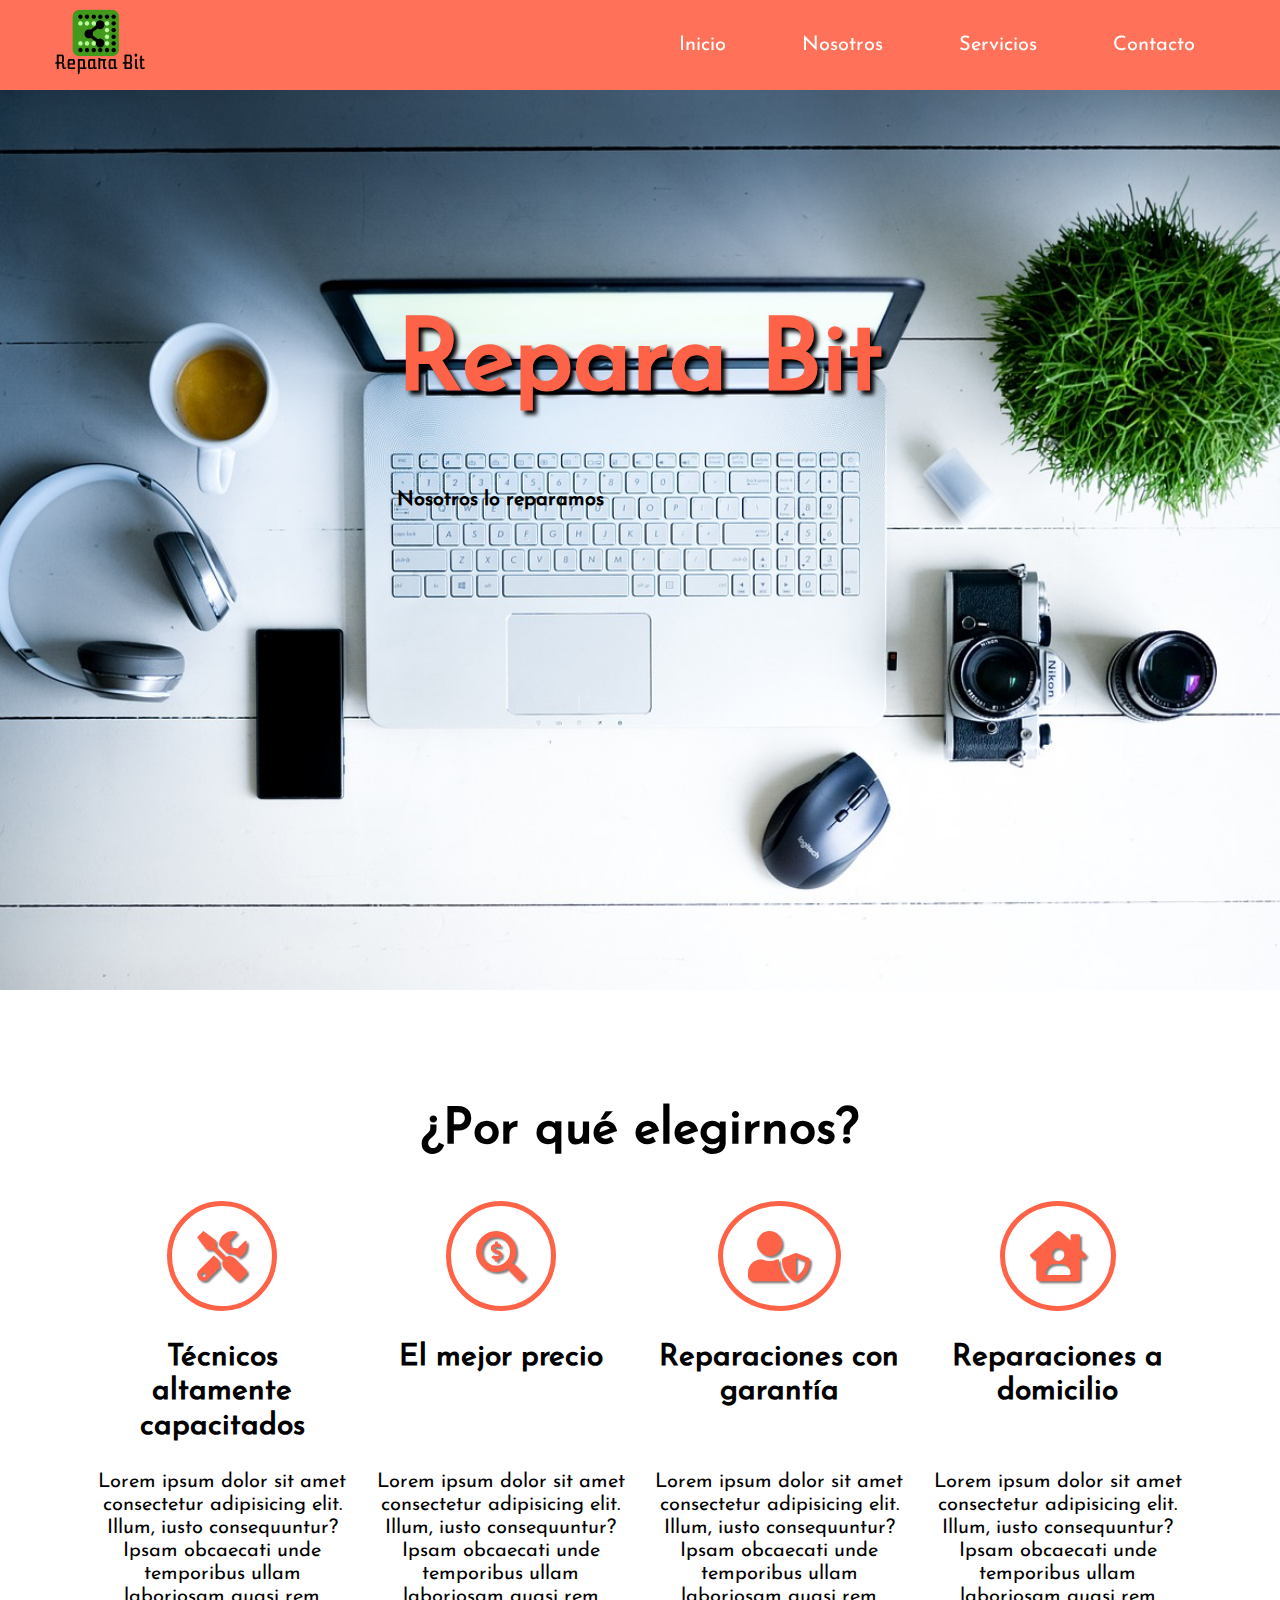
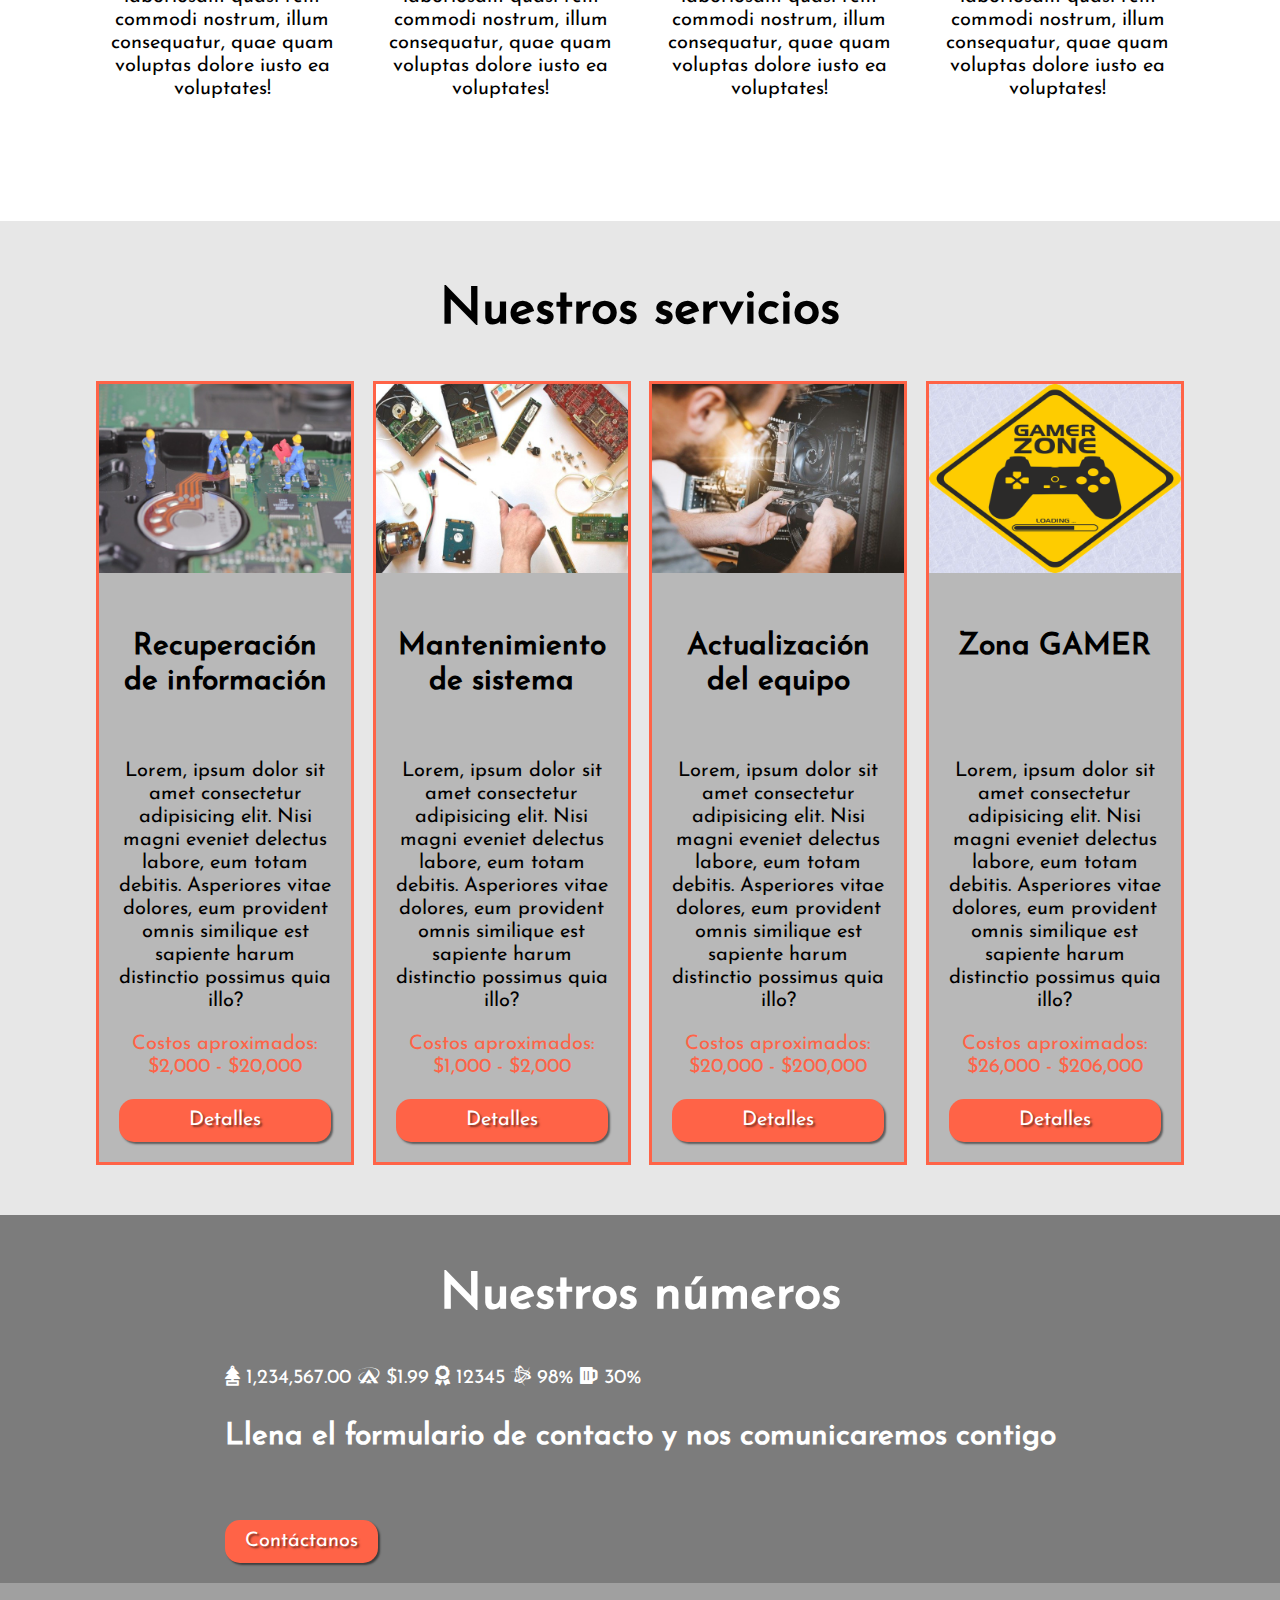
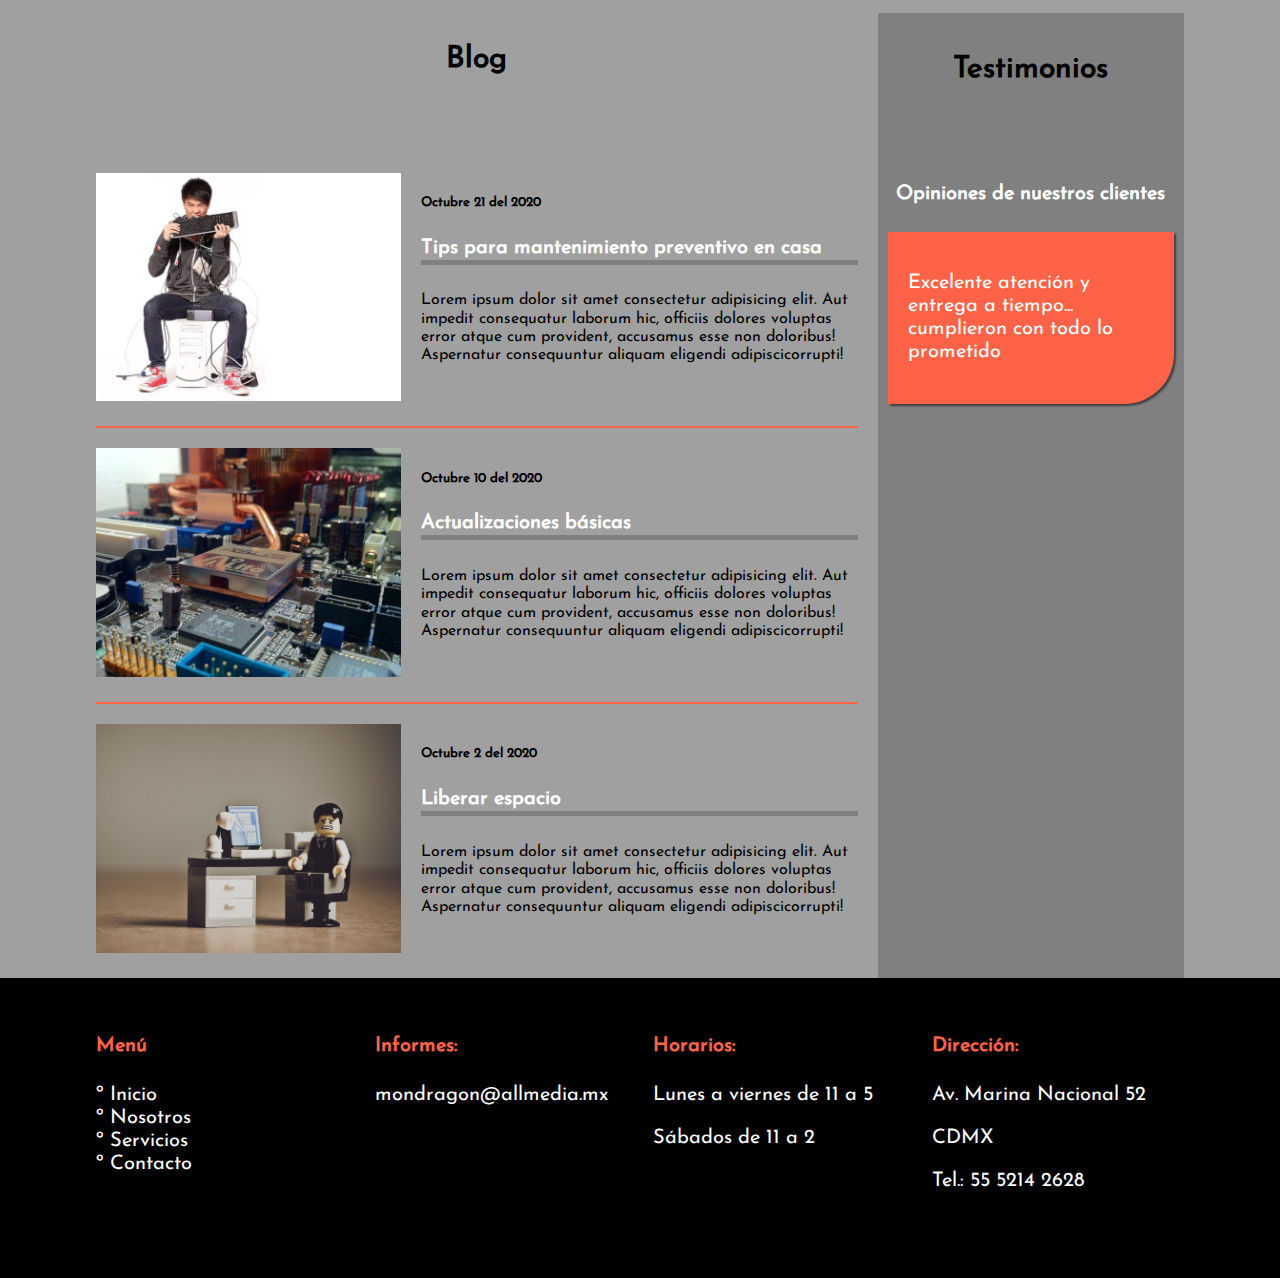
<file: reparabit/index.html>
<!DOCTYPE html>
<html lang="en">

<head>
    <meta charset="UTF-8">
    <meta name="viewport" content="width=device-width, initial-scale=1.0">
    <link href="./fonts/josefin.ttf" rel="stylesheet">
    <link rel="stylesheet" href="./css/normalize.css">
    <link rel="stylesheet" href="./css/all.css">
    <link rel="stylesheet" href="./css/estilos.css">

    <title>Repara Bit</title>
</head>

<body>
    <div class="barra img-header">
        <a href="./">
            <img src="./img/logo.png" alt="Logo Repara Bit">
        </a>
        <nav class="navegacion">
            <a href="./">Inicio</a>
            <a href="#nosotros">Nosotros</a>
            <a href="#servicios">Servicios</a>
            <a href="#contacto">Contacto</a>
        </nav>
    </div>
    <header class="site-header">

        <div class="contenedor contenido-header">


            <div id="slogan">
                <h1>Repara Bit</h1>
                <h4>Nosotros lo reparamos</h4>
            </div>
        </div>
    </header>

    <!-- Nosotros por que elegirnos-->
    <section class="contenedor2 espacio-arriba" id="nosotros">
        <h2>¿Por qué elegirnos?</h2>
        <div class="elegirnos">
            <div class="razones">
                <i class="fas fa-tools"></i>
                <h3>Técnicos altamente capacitados</h3>
                <p>Lorem ipsum dolor sit amet consectetur adipisicing elit. Illum, iusto consequuntur? Ipsam obcaecati unde temporibus ullam laboriosam quasi rem commodi nostrum, illum consequatur, quae quam voluptas dolore iusto ea voluptates!</p>
            </div>

            <div class="razones">
                <i class="fas fa-search-dollar"></i>
                <h3>El mejor precio</h3>
                <p>Lorem ipsum dolor sit amet consectetur adipisicing elit. Illum, iusto consequuntur? Ipsam obcaecati unde temporibus ullam laboriosam quasi rem commodi nostrum, illum consequatur, quae quam voluptas dolore iusto ea voluptates!</p>
            </div>

            <div class="razones">
                <i class="fas fa-user-shield"></i>
                <h3>Reparaciones con garantía</h3>
                <p>Lorem ipsum dolor sit amet consectetur adipisicing elit. Illum, iusto consequuntur? Ipsam obcaecati unde temporibus ullam laboriosam quasi rem commodi nostrum, illum consequatur, quae quam voluptas dolore iusto ea voluptates!</p>
            </div>

            <div class="razones">
                <i class="fas fa-house-user"></i>
                <h3>Reparaciones a domicilio</h3>
                <p>Lorem ipsum dolor sit amet consectetur adipisicing elit. Illum, iusto consequuntur? Ipsam obcaecati unde temporibus ullam laboriosam quasi rem commodi nostrum, illum consequatur, quae quam voluptas dolore iusto ea voluptates!</p>
            </div>
        </div>
    </section>

    <!-- Sección principal Nuestros servicios-->
    <main class="contenedor espacio-arriba" id="servicios">
        <h2>Nuestros servicios</h2>

        <div class="oferta">
            <div class="servicio">
                <img src="./img/servicio01.jpg" alt="IMG Recuperación de información">
                <div class="contenido-servicio">
                    <h3>Recuperación de información</h3>
                    <p>Lorem, ipsum dolor sit amet consectetur adipisicing elit. Nisi magni eveniet delectus labore, eum totam debitis. Asperiores vitae dolores, eum provident omnis similique est sapiente harum distinctio possimus quia illo?</p>
                    <p class="precio">Costos aproximados: $2,000 - $20,000</p>
                    <a class="boton boton-principal" href="#">Detalles</a>
                </div>
            </div>

            <div class="servicio">
                <img src="./img/servicio02.jpg" alt="IMG Mantenimiento de sistema">
                <div class="contenido-servicio">
                    <h3>Mantenimiento de sistema</h3>
                    <p>Lorem, ipsum dolor sit amet consectetur adipisicing elit. Nisi magni eveniet delectus labore, eum totam debitis. Asperiores vitae dolores, eum provident omnis similique est sapiente harum distinctio possimus quia illo?</p>
                    <p class="precio">Costos aproximados: $1,000 - $2,000</p>
                    <a class="boton boton-principal" href="#">Detalles</a>
                </div>
            </div>

            <div class="servicio">
                <img src="./img/servicio03.jpg" alt="IMG Actualización del equipo">
                <div class="contenido-servicio">
                    <h3>Actualización del equipo</h3>
                    <p>Lorem, ipsum dolor sit amet consectetur adipisicing elit. Nisi magni eveniet delectus labore, eum totam debitis. Asperiores vitae dolores, eum provident omnis similique est sapiente harum distinctio possimus quia illo?</p>
                    <p class="precio">Costos aproximados: $20,000 - $200,000</p>
                    <a class="boton boton-principal" href="#">Detalles</a>
                </div>
            </div>

            <div class="servicio">
                <img src="./img/servicio04.png" alt="IMG Zona GAMER">
                <div class="contenido-servicio">
                    <h3>Zona GAMER</h3>
                    <p>Lorem, ipsum dolor sit amet consectetur adipisicing elit. Nisi magni eveniet delectus labore, eum totam debitis. Asperiores vitae dolores, eum provident omnis similique est sapiente harum distinctio possimus quia illo?</p>
                    <p class="precio">Costos aproximados: $26,000 - $206,000</p>
                    <a class="boton boton-principal" href="#">Detalles</a>
                </div>
            </div>
        </div>
    </main>

    <!-- Números -->
    <section class="imagen-contacto">
        <div class="contenedor2 contenido-numeros">
            <h2>Nuestros números</h2>

            <i class="fas fa-air-freshener"></i>
            <span class="counter">1,234,567.00</span>
            <i class="fab fa-asymmetrik"></i>
            <span>$</span><span class="counter">1.99</span>
            <i class="fas fa-award"></i>
            <span class="counter">12345</span>
            <i class="fab fa-battle-net"></i>
            <span class="counter" data-counterup-time="2000" data-counterup-delay="50" data-counterup-beginat="0">98</span><span>%</span>
            <i class="fas fa-beer"></i>
            <span class="counter" data-counterup-time="3000" data-counterup-delay="10" data-counterup-beginat="0">30</span><span>%</span>

            <h3>Llena el formulario de contacto y nos comunicaremos contigo</h3>
            <a class="boton boton-secundario" href="#">Contáctanos</a>
        </div>
    </section>

    <!--blog y testimonial-->
    <div class="full-bg">
        <div class="contenedor2 contenedor-blog-testimonial">
            <!-- Blog -->
            <section class="blog">
                <h3 class="centrar-texto">Blog</h3>

                <article class="entrada-blog">
                    <div class="imagen">
                        <img src="./img/blog01.jpg" alt="IMG Tips para mantenimiento preventico en casa">
                    </div>
                    <div class="texto-entrada">
                        <h5>Octubre 21 del 2020</h5>
                        <a href="#">
                            <h4>Tips para mantenimiento preventivo en casa</h4>
                        </a>
                        <p>Lorem ipsum dolor sit amet consectetur adipisicing elit. Aut impedit consequatur laborum hic, officiis dolores voluptas error atque cum provident, accusamus esse non doloribus! Aspernatur consequuntur aliquam eligendi adipiscicorrupti!
                        </p>
                    </div>
                </article>

                <article class="entrada-blog">
                    <div class="imagen">
                        <img src="./img/blog02.jpg" alt="IMG Tips para mantenimiento preventivo en casa">
                    </div>
                    <div class="texto-entrada">
                        <h5>Octubre 10 del 2020</h5>
                        <a href="#">
                            <h4>Actualizaciones básicas</h4>
                        </a>
                        <p>Lorem ipsum dolor sit amet consectetur adipisicing elit. Aut impedit consequatur laborum hic, officiis dolores voluptas error atque cum provident, accusamus esse non doloribus! Aspernatur consequuntur aliquam eligendi adipiscicorrupti!
                        </p>
                    </div>
                </article>

                <article class="entrada-blog">
                    <div class="imagen">
                        <img src="./img/blog03.png" alt="IMG Tips para mantenimiento preventico en casa">
                    </div>
                    <div class="texto-entrada">
                        <h5>Octubre 2 del 2020</h5>
                        <a href="#">
                            <h4>Liberar espacio</h4>
                        </a>
                        <p>Lorem ipsum dolor sit amet consectetur adipisicing elit. Aut impedit consequatur laborum hic, officiis dolores voluptas error atque cum provident, accusamus esse non doloribus! Aspernatur consequuntur aliquam eligendi adipiscicorrupti!
                        </p>
                    </div>
                </article>
            </section>

            <!-- Testimonios -->
            <section class="testimonio">
                <h3 class="centrar-texto">Testimonios</h3>
                <h4 class="centrar-texto">Opiniones de nuestros clientes</h4>
                <div class="testimonio1">
                    <p>Excelente atención y entrega a tiempo... cumplieron con todo lo prometido</p>
                </div>
            </section>
        </div>
    </div>

    <!--boton ir arriba-->
    <button id="scrollToTop" data-upspeed='750' data-upshow='100' class="scrollToTop">
        <svg xmlns="http://www.w3.org/2000/svg" width="35" height="35" viewBox="0 0 24 24">
           <path d="M7.41 15.41L12 10.83l4.59 4.58L18 14l-6-6-6 6z"/>
           <path d="M0 0h24v24H0z" fill="none"/>
        </svg>
     </button>
    <script src="./js/interaccion.js" language="javascript" type="text/javascript"></script>

    <!-- Footer -->

    <footer id="contacto">
        <div class="contenedor2 contenido-footer">
            <section class="seccion-footer">
                <nav>
                    <h4>Menú</h4>

                    <a href="./">º Inicio</a>
                    <a href="#nosotros">º Nosotros</a>
                    <a href="#servicios">º Servicios</a>
                    <a href="#contacto">º Contacto</a>

                </nav>
            </section>
            <section class="seccion-footer">
                <h4>Informes:</h4>
                <p>mondragon@allmedia.mx</p>
            </section>
            <section class="seccion-footer">
                <h4>Horarios:</h4>
                <p>Lunes a viernes de 11 a 5</p>
                <p>Sábados de 11 a 2</p>
            </section>
            <section class="seccion-footer">
                <h4>Dirección:</h4>
                <p>Av. Marina Nacional 52</p>
                <p>CDMX</p>
                <p>Tel.: 55 5214 2628</p>
            </section>
        </div>

    </footer>

    <!--Script-->
    <script src="./js/jquery-3.5.1.min.js"></script>
    <script src="./js/jquery.counterup.min.js"></script>
    <script src="./js/jquery.waypoints.min.js"></script>
    <script src="./js/mis-scripts.js"></script>


</body>

</html>
</file>
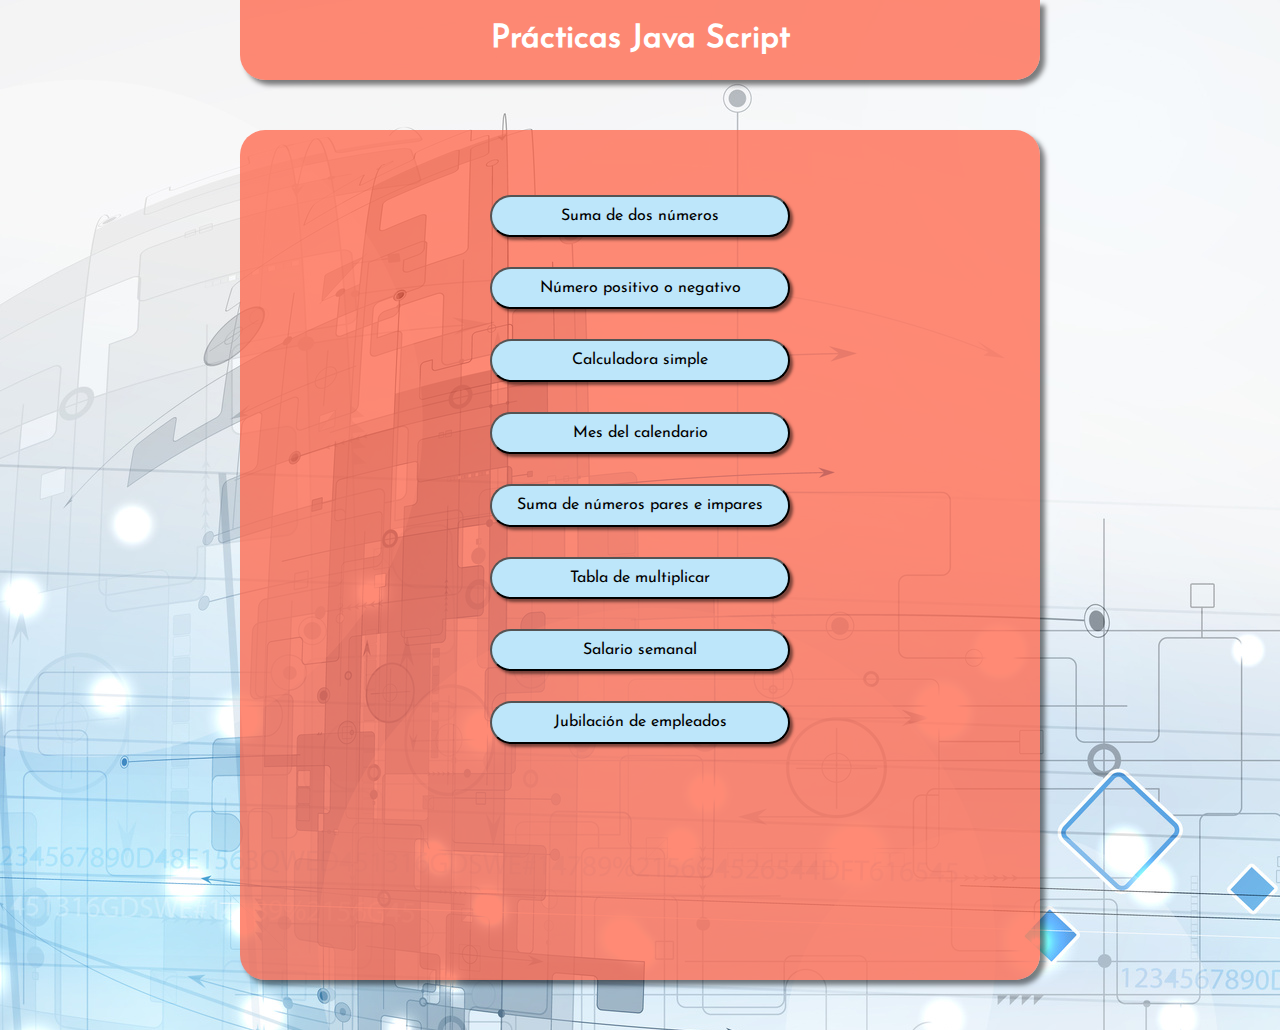
<file: tarea pseint/index.html>
<!DOCTYPE html>
<html lang="en">

<head>
    <meta charset="UTF-8">
    <meta name="viewport" content="width=device-width, initial-scale=1.0">
    <link rel="stylesheet" href="./css/normalize.css">
    <link rel="stylesheet" href="./css/iconos.css">
    <link rel="stylesheet" href="./css/estilos.css">
    <title>Prácticas Java Script</title>
</head>

<body>


    <section class="titulo">
        <h1>Prácticas Java Script</h1>
    </section>

    <section class="contenido">


        <article>
            <input type="button" value="Suma de dos números" onclick="suma_dos_numeros()">
        </article>

        <article>
            <input type="button" value="Número positivo o negativo" onclick="positivoOnegativo()">
        </article>

        <article>
            <input type="button" value="Calculadora simple" onclick="calculadora()">
        </article>

        <article>
            <input type="button" value="Mes del calendario" onclick="mesCalendario()">
        </article>

        <article>
            <input type="button" value="Suma de números pares e impares" onclick="paresImpares()">
        </article>

        <article>
            <input type="button" value="Tabla de multiplicar" onclick="tablaMultiplicar()">
        </article>

        <article>
            <input type="button" value="Salario semanal" onclick="salarioSemanal()">
        </article>

        <article>
            <input type="button" value="Jubilación de empleados" onclick="jubilacion()">
        </article>


    </section>

    <script src="./js/operaciones.js "></script>
</body>

</html>
</file>
<file: reparabit/css/estilos.css>
@font-face {
    font-family: jml;
    src: url(../fonts/josefin.ttf);
}

html {
    font-size: 62.5%;
}

body {
    font-family: jml;
    font-size: 2rem;
}

h2 {
    font-size: 5rem;
    text-align: center;
}

h3 {
    font-size: 3rem;
    height: 100px;
}

.contenedor {
    max-width: 100%;
    margin: 0 auto;
}

.contenedor2 {
    max-width: 85%;
    margin: 0 auto;
}

.espacio-arriba {
    margin-top: 5rem;
    padding-top: 2rem;
    padding-bottom: 5rem;
}

img {
    max-width: 100%;
}

.boton {
    color: white;
    text-decoration: none;
    padding: 1rem 2rem;
    text-shadow: rgba(0, 0, 0, 0.5) 2px 2px 2px;
    box-shadow: rgba(0, 0, 0, 0.5) 2px 2px 2px;
    display: block;
    border-radius: 15px;
    bottom: 0px;
    /*display: inline-block;*/
}


/*header*/

.site-header {
    background-image: url(../img/principal01.jpg);
    background-position: center center;
    background-size: cover;
    height: 100vh;
    min-height: 300px;
}

.contenido-header {
    display: flex;
    height: 100%;
    flex-direction: column;
    justify-content: baseline;
}

.contenido-header h1 {
    color: tomato;
    font-size: 100px;
    text-shadow: black 4px 4px 4px;
}

.img-header img {
    width: 100px;
    height: 100px;
}

#slogan {
    margin: 0 auto;
    margin-top: 150px;
    margin-right: auto;
    padding-left: 50px;
    padding-right: 50px;
}

.barra {
    display: flex;
    justify-content: space-between;
    align-items: center;
    padding-left: 50px;
    padding-right: 50px;
    background-color: rgba(255, 99, 71, 0.9);
    height: 9rem;
    position: -webkit-sticky;
    position: sticky;
    top: 0;
}

.navegacion a {
    color: rgb(255, 255, 255);
    text-decoration: none;
    margin: 20px;
    font-size: 20px;
    padding: 15px;
    font-family: jml;
}

.navegacion a:hover {
    color: rgb(75, 75, 75);
    border-bottom: 5px solid;
}


/*.navegacion a:last-of-type {
    margin: 0;
}
*/


/*por qué elegirnos*/

.elegirnos {
    display: flex;
    /*distribuye el espacio entre elementos*/
    justify-content: space-between;
}

.razones {
    /*distribuye el espacio entre elementos y le pone un espacio entre los elementos*/
    flex-basis: calc(25% - 2rem);
    text-align: center;
}

.razones i {
    font-size: 5rem;
    color: tomato;
    text-shadow: rgba(0, 0, 0, 0.5) 2px 2px 2px;
    border-radius: 100%;
    border: 5px solid tomato;
    padding: 25px;
}


/*main*/

main {
    background-color: rgb(231, 231, 231);
}


/*oferta de servicios*/

.oferta {
    margin: 0 auto;
    display: flex;
    justify-content: space-between;
    max-width: 85%;
}

.servicio {
    text-align: center;
    flex-basis: calc(25% - 2rem);
    border-style: solid;
    border-color: tomato;
    border-width: 3px;
    background-color: rgb(184, 184, 184);
}

.contenido-servicio {
    padding: 2rem;
}

.precio {
    color: tomato;
}

.boton-principal {
    background-color: tomato;
}


/*nuestros numeros*/

.imagen-contacto {
    background-color: rgb(124, 124, 124);
    padding-top: 1rem;
    padding-bottom: 2rem;
    /*poder mover los elementos*/
    display: flex;
    /*centrarlos*/
    align-items: center;
}

.contenido-numeros {
    color: rgb(255, 255, 255);
}

.contenido-numeros h3 {
    margin-bottom: 0rem;
}

.boton-secundario {
    background-color: tomato;
    display: inline-block;
}


/*blog y testimonios*/

.full-bg {
    background-color: rgb(160, 160, 160);
    padding-top: 3rem;
}

.blog {
    font-size: medium;
}

.centrar-texto {
    text-align: center;
}

.contenedor-blog-testimonial {
    display: flex;
    justify-content: space-between;
}

.contenedor-blog-testimonial .blog {
    flex-basis: 70%;
}

.contenedor-blog-testimonial .testimonio {
    flex-basis: calc(30% - 4rem);
}

.entrada-blog {
    display: flex;
    justify-content: space-between;
    padding-bottom: 2rem;
    margin-bottom: 2rem;
    border-bottom: 2px tomato solid;
}


/*acciones para el útimo elemento*/

.entrada-blog:last-of-type {
    margin-bottom: 0px;
    border-bottom: 0px;
}

.entrada-blog .imagen {
    flex-basis: 40%;
}

.entrada-blog .texto-entrada {
    flex-basis: calc(60% - 2rem);
}

.texto-entrada a {
    color: rgb(255, 255, 255);
    text-decoration: none;
    font-size: 2rem;
}


/*poner línea debajo de título*/

.texto-entrada h4:after {
    content: "";
    display: block;
    width: 100%;
    height: 5px;
    background-color: gray;
}


/*testimonios*/

.testimonio1 {
    background-color: tomato;
    font-size: 2rem;
    padding: 2rem;
    color: white;
    border-bottom-right-radius: 5rem;
    box-shadow: rgba(0, 0, 0, 0.5) 2px 2px 2px;
}

.testimonio {
    background-color: gray;
    padding: 1rem;
}

.testimonio h4 {
    color: white;
}


/*footer*/

footer {
    height: 300px;
    background-color: black;
    color: tomato;
    text-decoration: none;
    margin: 0 auto;
}

footer a {
    color: tomato;
    text-decoration: none;
    display: block;
    color: white;
}

.contenido-footer {
    display: flex;
    justify-content: space-between;
    padding-top: 3rem;
}

.seccion-footer {
    flex-basis: calc(25% - 2rem);
}

.seccion-footer p {
    color: white;
}


/*boton ir arriba*/

.scrollToTop {
    outline: none;
    border: none;
    font-size: 14px;
    cursor: pointer;
}

.scrollToTop svg {
    display: block;
}

.scrollToTop {
    position: fixed;
    z-index: 9999;
    opacity: 0;
    pointer-events: none;
    transition: opacity .3s, background .3s, -webkit-transform .3s;
    transition: transform .3s, opacity .3s, background .3s;
    transition: transform .3s, opacity .3s, background .3s, -webkit-transform .3s;
    -webkit-transform: translateY(-2em);
    transform: translateY(-2em);
}

.scrollToTop.visible {
    pointer-events: all;
    opacity: 1;
    -webkit-transform: translateY(0);
    transform: translateY(0);
}


/*}} Fin del core {{*/


/*! Personalización */


/* Icono
 -----------------------------------------*/

.scrollToTop svg {
    fill: #ffffff;
    /* color */
}


/* Boton
 -----------------------------------------*/

.scrollToTop {
    background-color: tomato;
    /* fondo */
    box-shadow: 0 5px 4px rgba(0, 0, 0, .5);
    /* sombra */
    bottom: 1em;
    /* separación inferior */
    right: 1em;
    /* separación derecha */
    padding: .5em;
    /* relleno */
    border-radius: 4px;
    /* borde redondeado */
}

.scrollToTop:hover {
    background-color: gray;
    /* fondo (hover) */
}
</file>
<file: tarea pseint/css/estilos.css>
@font-face {
    font-family: jml;
    src: url(../fonts/josefin.ttf);
}

body {
    font-family: jml;
    background-image: url("../img/bg.jpg");
    background-color: rgb(199, 199, 199);
}

.titulo {
    max-width: 800px;
    display: flex;
    background-color: rgba(255, 99, 71, 0.75);
    margin: 0 auto;
    justify-content: center;
    border-bottom-left-radius: 25px;
    border-bottom-right-radius: 25px;
    box-shadow: rgba(0, 0, 0, 0.5) 5px 5px 5px;
    color: white;
}

.contenido {
    max-width: 800px;
    height: 800px;
    background-color: rgba(255, 99, 71, 0.75);
    margin: 0 auto;
    margin-top: 50px;
    margin-bottom: 50px;
    border-radius: 25px;
    box-shadow: rgba(0, 0, 0, 0.5) 5px 5px 5px;
    text-align: center;
    padding-top: 50px;
}

input[type="button"] {
    background-color: rgb(189, 230, 250);
    padding: 10px;
    border-radius: 25px;
    box-shadow: rgba(0, 0, 0, 0.5) 3px 3px 3px;
    cursor: pointer;
    margin: 15px;
    width: 300px;
}

input[type="button"]:hover {
    background-color: rgb(70, 136, 194);
    font-weight: bold;
    color: white;
}
</file>
